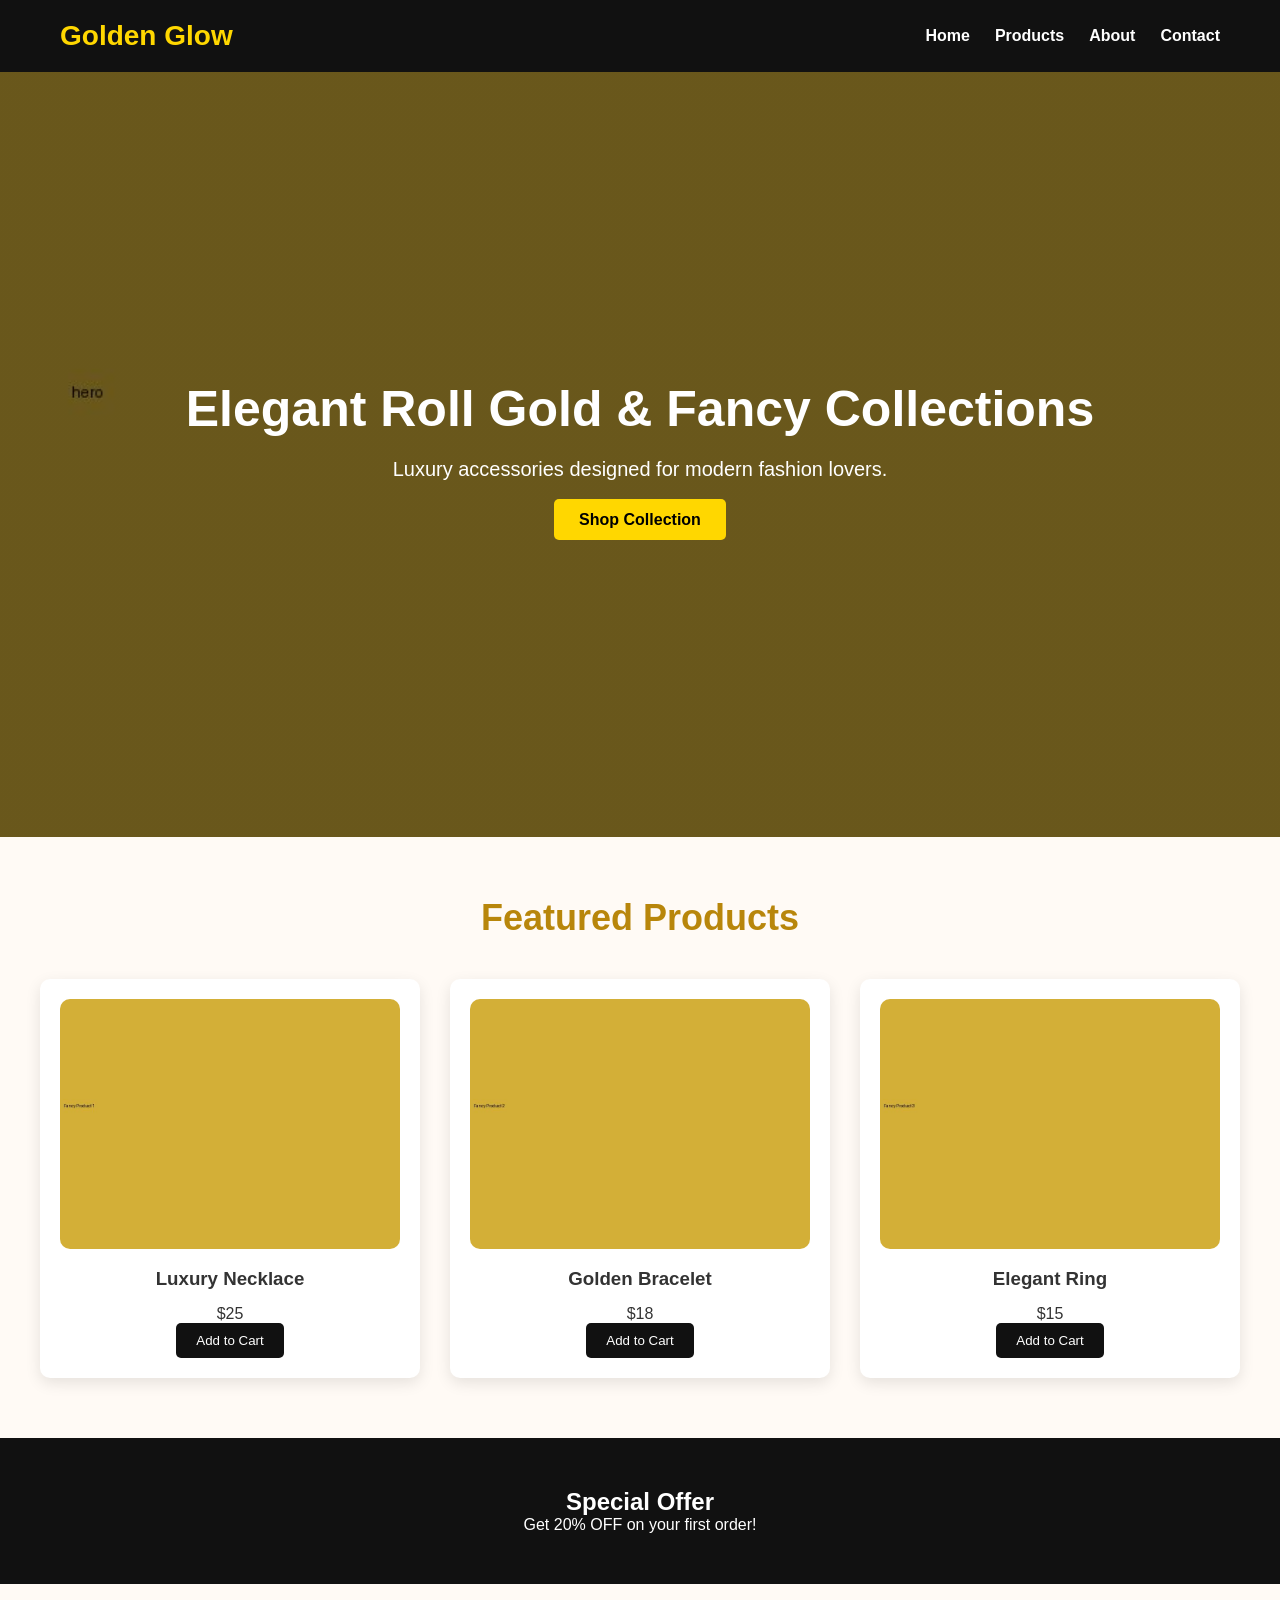
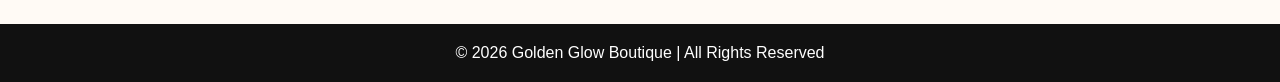
<file: index.html>
<!DOCTYPE html>
<html lang="en">
<head>
<meta charset="UTF-8">
<meta name="viewport" content="width=device-width, initial-scale=1.0">
<title>Golden Glow Boutique</title>
<link rel="stylesheet" href="css/style.css">
</head>
<body>

<header>
<nav class="navbar">
<h1 class="logo">Golden Glow</h1>

<ul class="nav-links">
<li><a href="index.html">Home</a></li>
<li><a href="products.html">Products</a></li>
<li><a href="about.html">About</a></li>
<li><a href="contact.html">Contact</a></li>
</ul>
</nav>

<section class="hero">
<div class="hero-content">
<h2>Elegant Roll Gold & Fancy Collections</h2>
<p>Luxury accessories designed for modern fashion lovers.</p>
<a href="products.html" class="btn">Shop Collection</a>
</div>
</section>
</header>

<section class="featured">
<h2>Featured Products</h2>

<div class="product-grid">

<div class="product-card">
<img src="images/product1.jpg" alt="Necklace">
<h3>Luxury Necklace</h3>
<p>$25</p>
<button>Add to Cart</button>
</div>

<div class="product-card">
<img src="images/product2.jpg" alt="Bracelet">
<h3>Golden Bracelet</h3>
<p>$18</p>
<button>Add to Cart</button>
</div>

<div class="product-card">
<img src="images/product3.jpg" alt="Ring">
<h3>Elegant Ring</h3>
<p>$15</p>
<button>Add to Cart</button>
</div>

</div>
</section>

<section class="offer-section">
<h2>Special Offer</h2>
<p>Get 20% OFF on your first order!</p>
</section>

<footer>
<p>© 2026 Golden Glow Boutique | All Rights Reserved</p>
</footer>

<script src="js/script.js"></script>
</body>
</html>
</file>
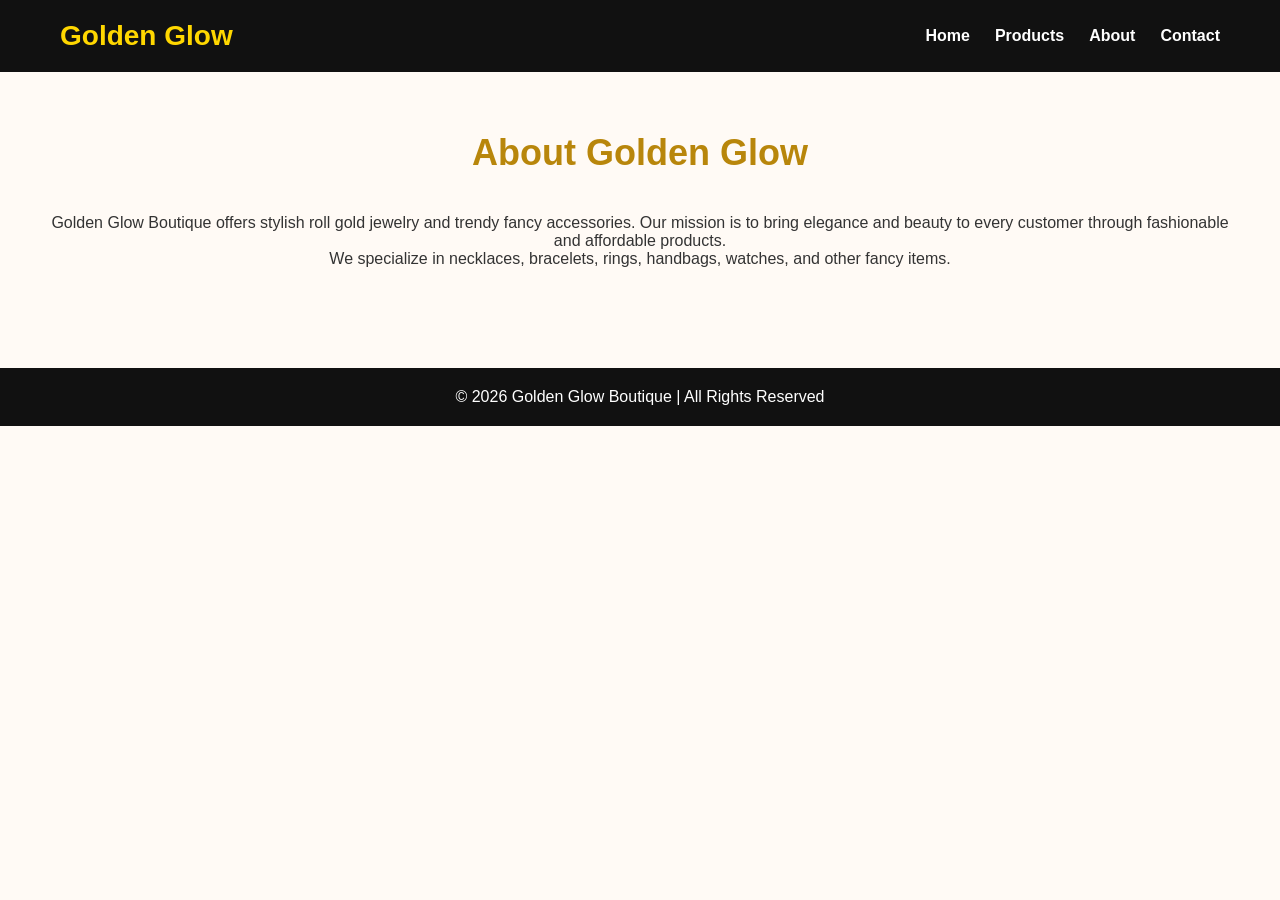
<file: about.html>
<!DOCTYPE html>
<html lang="en">
<head>
<meta charset="UTF-8">
<meta name="viewport" content="width=device-width, initial-scale=1.0">
<title>About Us</title>
<link rel="stylesheet" href="css/style.css">
</head>
<body>

<nav class="navbar">
<h1 class="logo">Golden Glow</h1>

<ul class="nav-links">
<li><a href="index.html">Home</a></li>
<li><a href="products.html">Products</a></li>
<li><a href="about.html">About</a></li>
<li><a href="contact.html">Contact</a></li>
</ul>
</nav>

<section class="about-page">
<h2>About Golden Glow</h2>

<p>
Golden Glow Boutique offers stylish roll gold jewelry and trendy fancy accessories.
Our mission is to bring elegance and beauty to every customer through fashionable and affordable products.
</p>

<p>
We specialize in necklaces, bracelets, rings, handbags, watches, and other fancy items.
</p>
</section>

<footer>
<p>© 2026 Golden Glow Boutique | All Rights Reserved</p>
</footer>

</body>
</html>
</file>
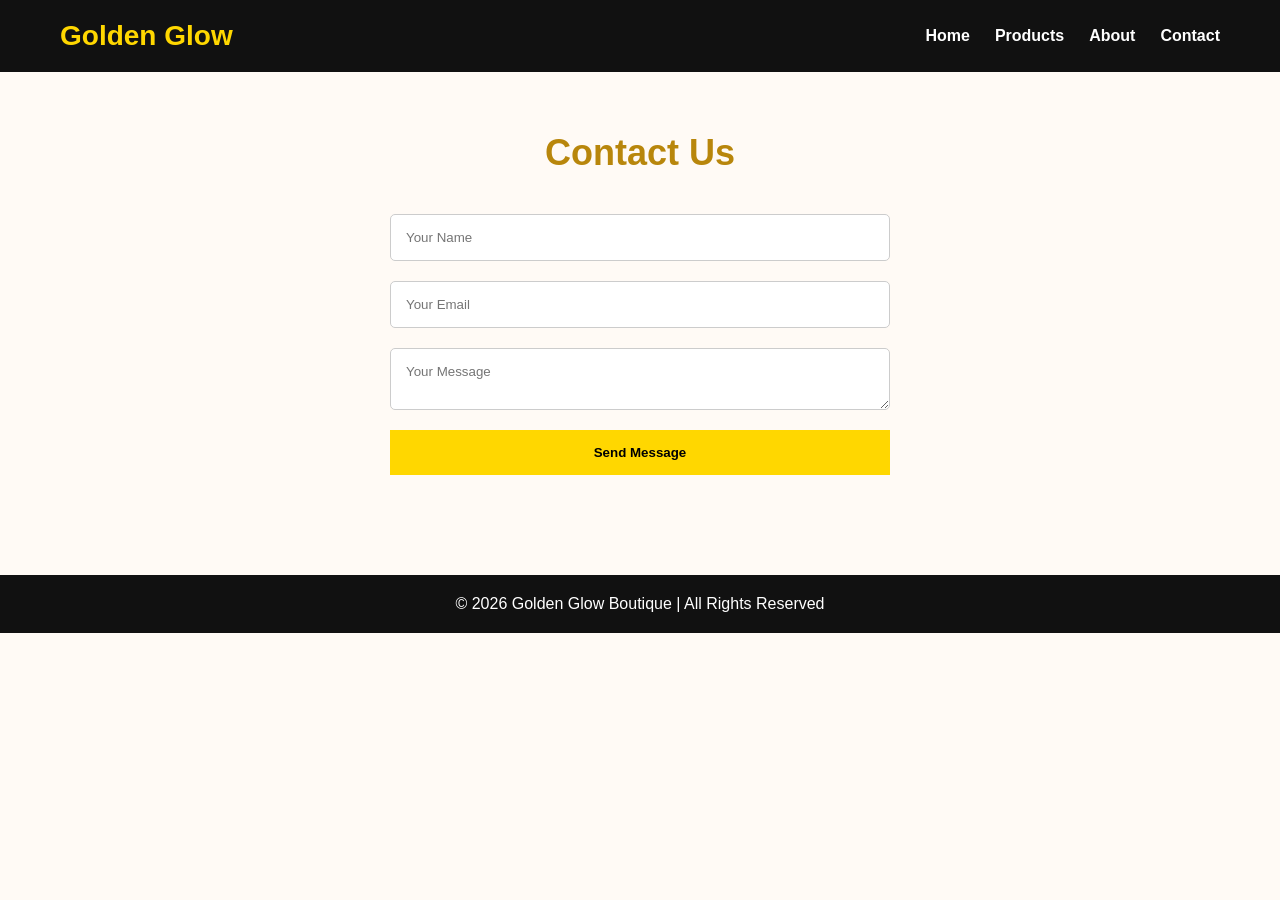
<file: contact.html>
<!DOCTYPE html>
<html lang="en">
<head>
<meta charset="UTF-8">
<meta name="viewport" content="width=device-width, initial-scale=1.0">
<title>Contact Us</title>
<link rel="stylesheet" href="css/style.css">
</head>
<body>

<nav class="navbar">
<h1 class="logo">Golden Glow</h1>

<ul class="nav-links">
<li><a href="index.html">Home</a></li>
<li><a href="products.html">Products</a></li>
<li><a href="about.html">About</a></li>
<li><a href="contact.html">Contact</a></li>
</ul>
</nav>

<section class="contact-page">
<h2>Contact Us</h2>

<form class="contact-form">
<input type="text" placeholder="Your Name" required>
<input type="email" placeholder="Your Email" required>
<textarea placeholder="Your Message"></textarea>
<button type="submit">Send Message</button>
</form>

</section>

<footer>
<p>© 2026 Golden Glow Boutique | All Rights Reserved</p>
</footer>

</body>
</html>
</file>
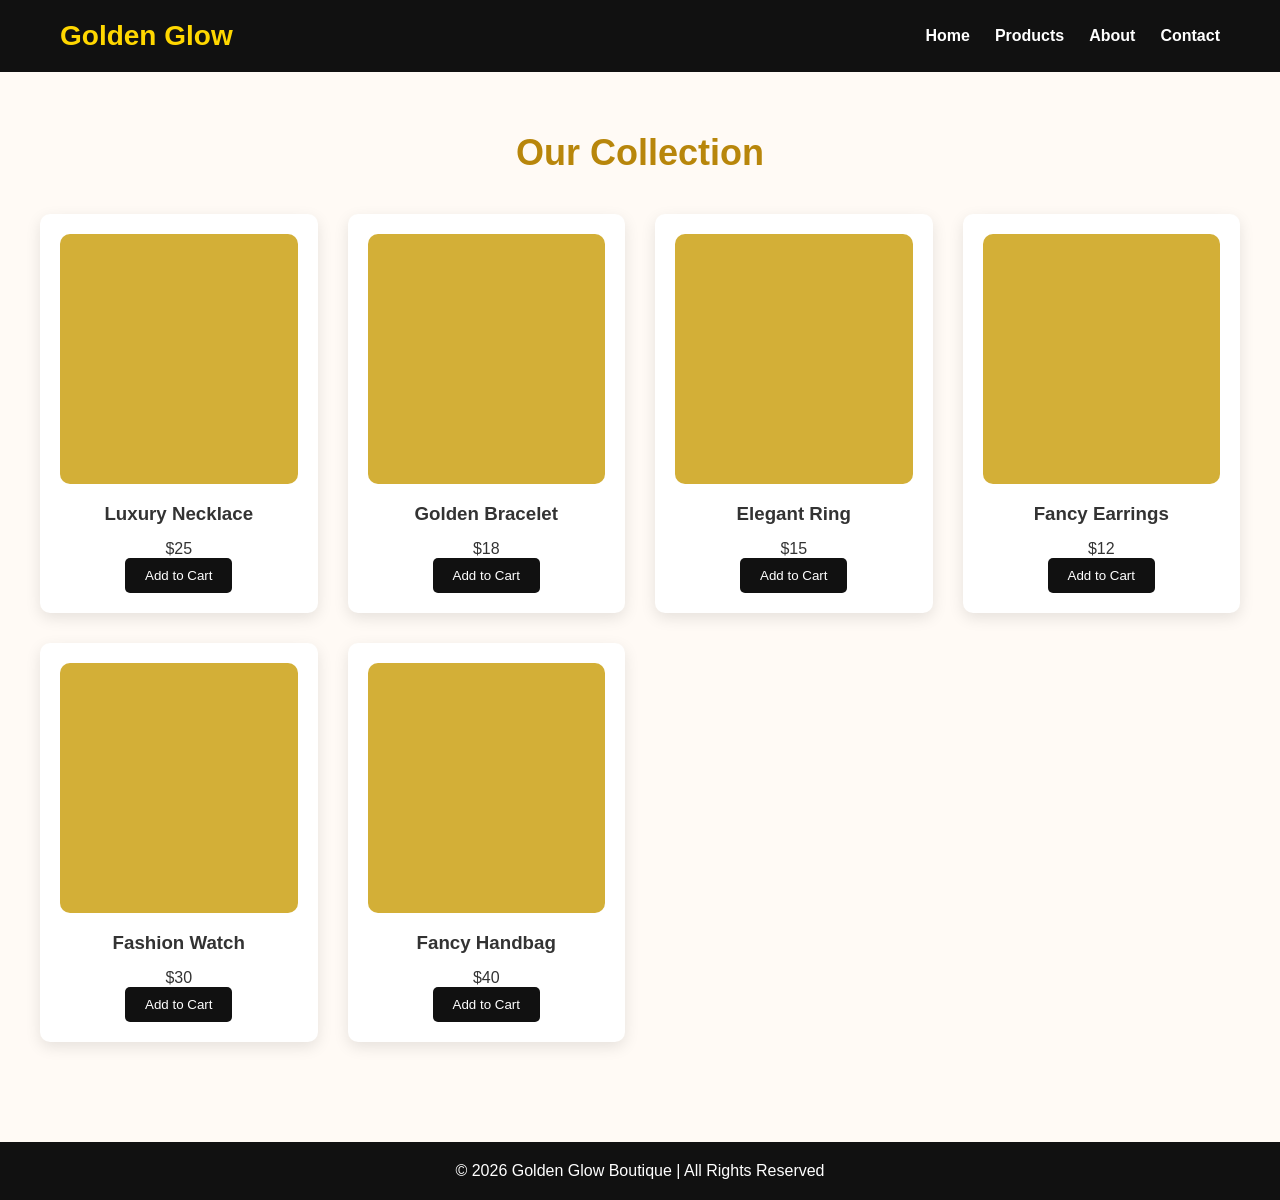
<file: products.html>
<!DOCTYPE html>
<html lang="en">
<head>
<meta charset="UTF-8">
<meta name="viewport" content="width=device-width, initial-scale=1.0">
<title>Products - Golden Glow</title>
<link rel="stylesheet" href="css/style.css">
</head>
<body>

<nav class="navbar">
<h1 class="logo">Golden Glow</h1>

<ul class="nav-links">
<li><a href="index.html">Home</a></li>
<li><a href="products.html">Products</a></li>
<li><a href="about.html">About</a></li>
<li><a href="contact.html">Contact</a></li>
</ul>
</nav>

<section class="products-page">
<h2>Our Collection</h2>

<div class="product-grid">

<div class="product-card">
<img src="images/product1.jpg" alt="Necklace">
<h3>Luxury Necklace</h3>
<p>$25</p>
<button>Add to Cart</button>
</div>

<div class="product-card">
<img src="images/product2.jpg" alt="Bracelet">
<h3>Golden Bracelet</h3>
<p>$18</p>
<button>Add to Cart</button>
</div>

<div class="product-card">
<img src="images/product3.jpg" alt="Ring">
<h3>Elegant Ring</h3>
<p>$15</p>
<button>Add to Cart</button>
</div>

<div class="product-card">
<img src="images/product4.jpg" alt="Earrings">
<h3>Fancy Earrings</h3>
<p>$12</p>
<button>Add to Cart</button>
</div>

<div class="product-card">
<img src="images/product5.jpg" alt="Watch">
<h3>Fashion Watch</h3>
<p>$30</p>
<button>Add to Cart</button>
</div>

<div class="product-card">
<img src="images/product6.jpg" alt="Bag">
<h3>Fancy Handbag</h3>
<p>$40</p>
<button>Add to Cart</button>
</div>

</div>
</section>

<footer>
<p>© 2026 Golden Glow Boutique | All Rights Reserved</p>
</footer>

<script src="js/script.js"></script>
</body>
</html>
</file>
<file: css/style.css>
*{
margin:0;
padding:0;
box-sizing:border-box;
font-family:Arial,sans-serif;
}

body{
background:#fffaf5;
color:#333;
}

.navbar{
display:flex;
justify-content:space-between;
align-items:center;
padding:20px 60px;
background:#111;
}

.logo{
color:gold;
font-size:28px;
}

.nav-links{
display:flex;
list-style:none;
gap:25px;
}

.nav-links a{
text-decoration:none;
color:white;
font-weight:bold;
transition:0.3s;
}

.nav-links a:hover{
color:gold;
}

.hero{
height:85vh;
background:linear-gradient(rgba(0,0,0,0.5),rgba(0,0,0,0.5)),
url('../images/hero.jpg');
background-size:cover;
background-position:center;
display:flex;
align-items:center;
justify-content:center;
text-align:center;
color:white;
}

.hero-content h2{
font-size:50px;
margin-bottom:20px;
}

.hero-content p{
font-size:20px;
margin-bottom:30px;
}

.btn{
padding:12px 25px;
background:gold;
color:black;
text-decoration:none;
font-weight:bold;
border-radius:5px;
}

.featured,
.products-page,
.about-page,
.contact-page{
padding:60px 40px;
text-align:center;
}

.featured h2,
.products-page h2,
.about-page h2,
.contact-page h2{
margin-bottom:40px;
font-size:36px;
color:#b8860b;
}

.product-grid{
display:grid;
grid-template-columns:repeat(auto-fit,minmax(250px,1fr));
gap:30px;
}

.product-card{
background:white;
padding:20px;
border-radius:10px;
box-shadow:0 5px 15px rgba(0,0,0,0.1);
transition:0.3s;
}

.product-card:hover{
transform:translateY(-8px);
}

.product-card img{
width:100%;
height:250px;
object-fit:cover;
border-radius:10px;
}

.product-card h3{
margin:15px 0;
}

.product-card button{
padding:10px 20px;
background:#111;
color:white;
border:none;
border-radius:5px;
cursor:pointer;
}

.offer-section{
background:#111;
color:white;
text-align:center;
padding:50px;
}

.contact-form{
max-width:500px;
margin:auto;
display:flex;
flex-direction:column;
gap:20px;
}

.contact-form input,
.contact-form textarea{
padding:15px;
border:1px solid #ccc;
border-radius:5px;
}

.contact-form button{
padding:15px;
background:gold;
border:none;
font-weight:bold;
cursor:pointer;
}

footer{
background:#111;
color:white;
text-align:center;
padding:20px;
margin-top:40px;
}

@media(max-width:768px){

.navbar{
flex-direction:column;
gap:15px;
}

.hero-content h2{
font-size:32px;
}

}
</file>
